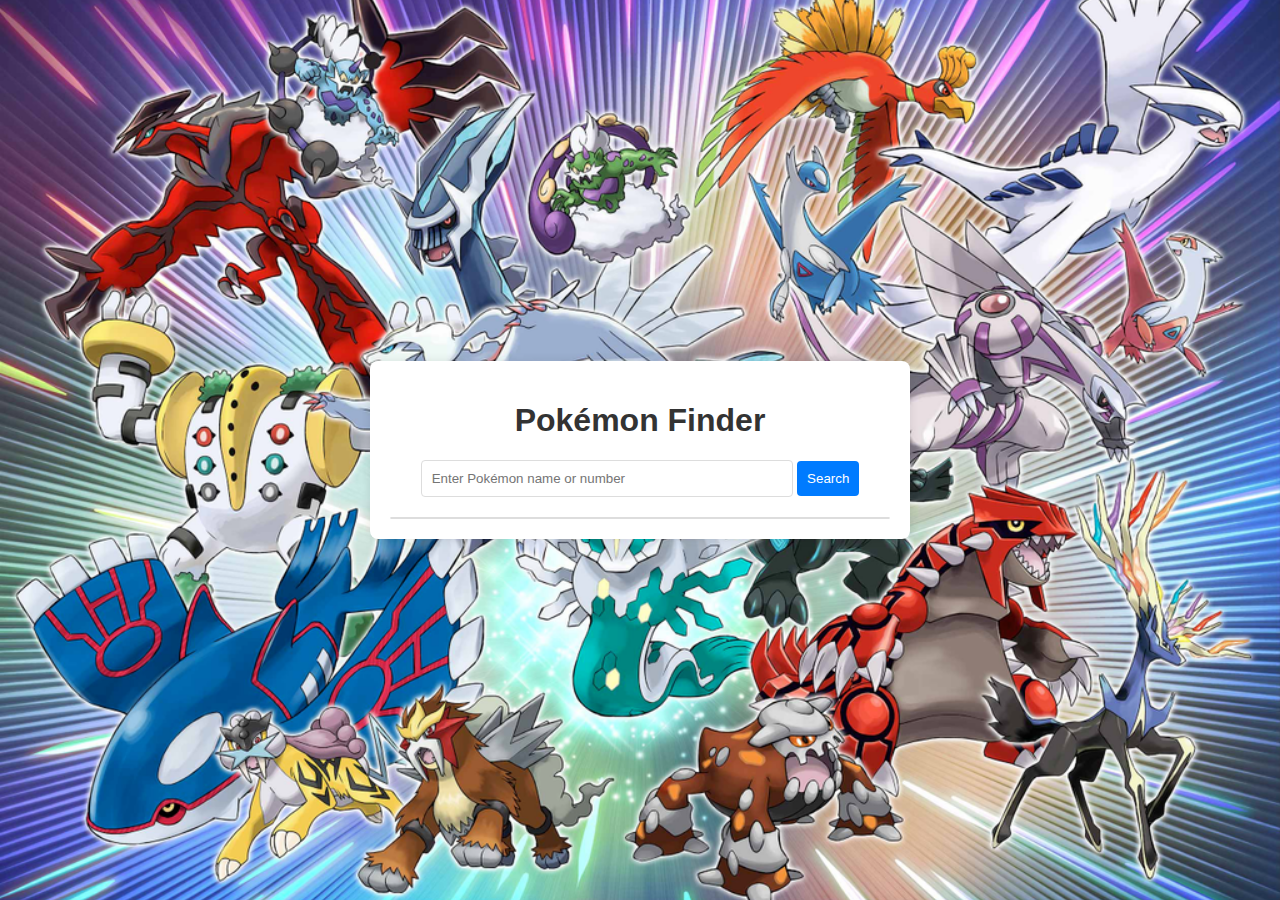
<file: index.html>
<!DOCTYPE html>
<html lang="en">
<head>
    <meta charset="UTF-8">
    <meta name="viewport" content="width=device-width, initial-scale=1.0">
    <title>Pokémon Finder</title>
    <link rel="stylesheet" href="style.css">
</head>
<body>
    <div class="container">
        <h1>Pokémon Finder</h1>
        <div class="search-container">
            <input type="text" id="pokemon-search" placeholder="Enter Pokémon name or number">
            <button id="search-btn">Search</button>
        </div>
        <div id="pokemon-info" class="pokemon-info">
            <!-- Pokémon data will be displayed here -->
        </div>
        <div id="pokemon-list" class="pokemon-list">
            <!-- Pokémon list will be displayed here -->
        </div>
    </div>
    <script src="script.js"></script>
</body>
</html>
</file>
<file: style.css>
body {
    font-family: sans-serif;
    background-image: url('images/legendary-pokemon.png');
    background-size: cover;
    background-position: center;
    background-repeat: no-repeat;
    background-attachment: fixed;
    margin: 0;
    padding: 0;
    display: flex;
    justify-content: center;
    align-items: center;
    min-height: 100vh;
}

.container {
    background-color: #fff;
    padding: 20px;
    border-radius: 8px;
    box-shadow: 0 0 10px rgba(0, 0, 0, 0.1);
    width: 90%;
    max-width: 500px;
    text-align: center;
}

h1 {
    color: #333;
}

.search-container {
    margin-bottom: 20px;
}

#pokemon-search {
    padding: 10px;
    width: 70%;
    border: 1px solid #ddd;
    border-radius: 4px;
}

#search-btn {
    padding: 10px;
    border: none;
    background-color: #007bff;
    color: #fff;
    border-radius: 4px;
    cursor: pointer;
}

#search-btn:hover {
    background-color: #0056b3;
}

#random-btn {
    padding: 10px;
    border: none;
    background-color: #28a745;
    color: #fff;
    border-radius: 4px;
    cursor: pointer;
}

#random-btn:hover {
    background-color: #218838;
}

.pokemon-info {
    margin-top: 20px;
}

.pokemon-info h2 {
    text-transform: capitalize;
}

.pokemon-info img {
    width: 150px;
    height: 150px;
}

.pokemon-list {
    max-height: 200px;
    overflow-y: auto;
    border: 1px solid #ddd;
    border-radius: 4px;
    margin-top: 10px;
}

.pokemon-list-item {
    padding: 10px;
    cursor: pointer;
    text-align: left;
}

.pokemon-list-item:hover {
    background-color: #f0f0f0;
}

.evolution-chain {
    display: flex;
    justify-content: center;
    align-items: center;
    margin-top: 20px;
}

.evolution-stage {
    text-align: center;
    margin: 0 10px;
}

.evolution-stage img {
    width: 100px;
    height: 100px;
}

.arrow {
    font-size: 24px;
    margin: 0 10px;
}
</file>
